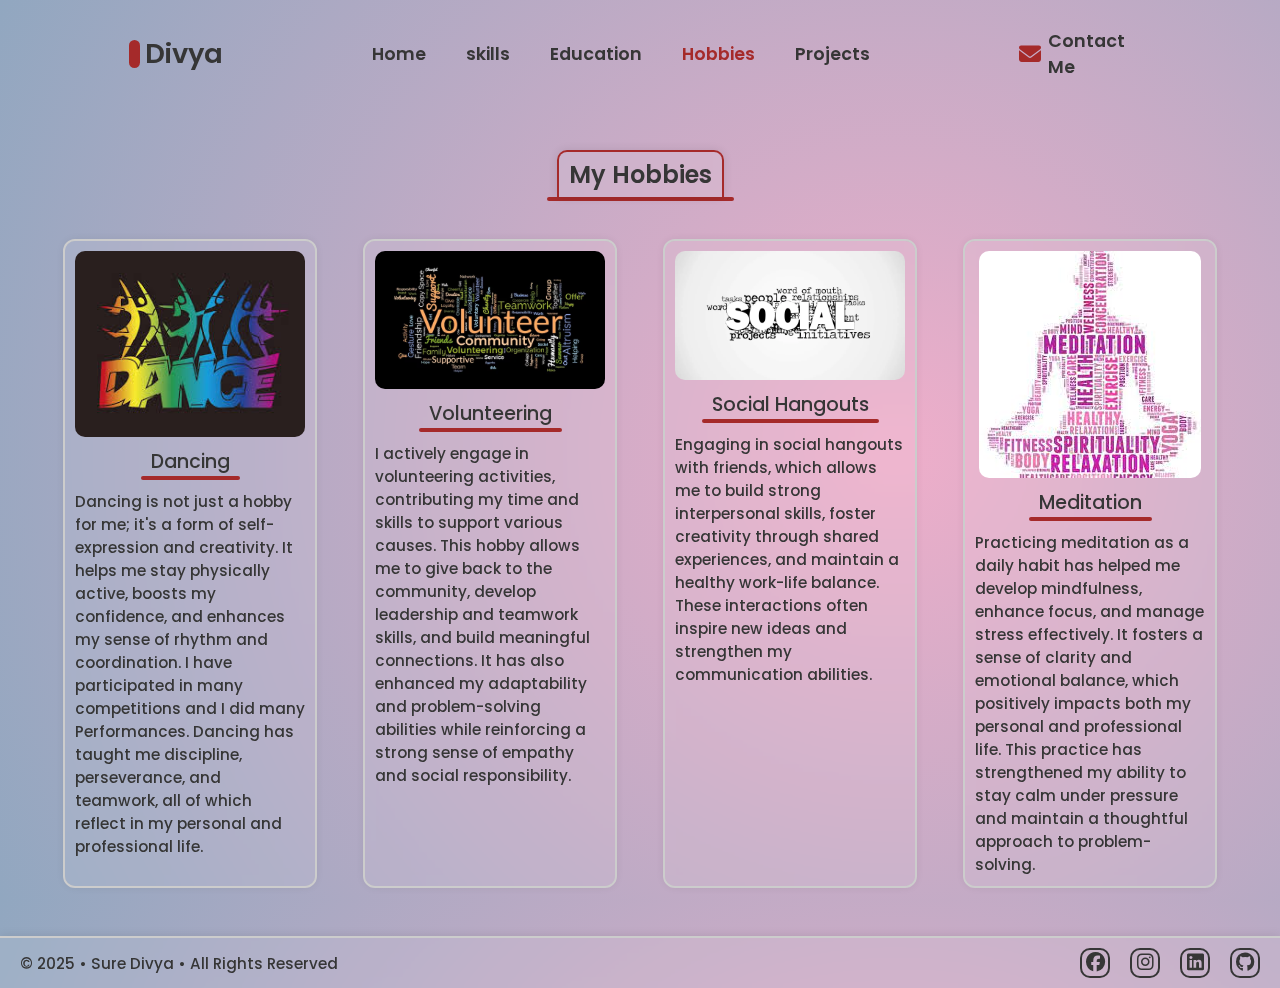
<file: hobbies.html>
<!DOCTYPE html>
<html>

<head>
    <meta charset="utf-8">
    <meta name="viewport" content="width=device-width, initial-scale=1">
    <title>Hobbies</title>
    <link rel="stylesheet" type="text/css" href="sample.css">
    <link rel="icon" href="/Assets/favicons/favicon.png" type="image/png" sizes="32x32">

    <link rel="stylesheet" href="https://cdnjs.cloudflare.com/ajax/libs/font-awesome/6.2.0/css/all.min.css">
    <link rel="stylesheet" href="https://unpkg.com/boxicons@latest/css/boxicons.min.css">
</head>

<body>


    <header class="header" id="header">
        <a href="./index.html" class="logo"><span class="main-icon"></span><span>Divya</span></a>

        <div class="navbar">
            <a href="./index.html">Home</a>
            <a href="./skills.html">skills</a>
            <a href="./education.html">Education</a>
            <a href="./hobbies.html" class="active">Hobbies</a>
            <a href="./projects.html">Projects</a>
        </div>

        <div class="main">
            <a href="contact.html" class="user main-items"><i class="fas fa-envelope cm-icon"></i>Contact Me</a>
            <div class="main-items menu-icon-container" id="menu-icon-js">
                <div class="bx bx-menu" id="menu-icon"></div>
            </div>
        </div>
    </header>

    <div class="page">
    <main class="hobbies-main">
        <div class="hobbies-section">
            <div class="hobbies-header">
                <div class="header-text">My Hobbies</div>
                <div class="header-line"></div>
            </div>
            <div class="section">
                <div class="row first">
                    <div class="hobbies 1">
                        <div class="image">
                            <img src="./Assets/dance.png" alt="">
                        </div>
                        <div class="header">
                            <div class="header-text">Dancing</div>
                            <div class="header-line"></div>
                        </div>
                        <div class="text">
                            Dancing is not just a hobby for me; it's a form of self-expression and creativity. It helps me stay physically active, boosts my confidence, and enhances my sense of rhythm and coordination. I have participated in many competitions and I did many Performances. Dancing has taught me discipline, perseverance, and teamwork, all of which reflect in my personal and professional life.
                        </div>
                    </div>
                    <div class="hobbies 2">
                        <div class="image">
                            <img src="./Assets/volunteer.png" alt="">
                        </div>
                        <div class="header">
                            <div class="header-text">Volunteering</div>
                            <div class="header-line"></div>
                        </div>
                        <div class="text">
                            I actively engage in volunteering activities, contributing my time and skills to support various causes. This hobby allows me to give back to the community, develop leadership and teamwork skills, and build meaningful connections. It has also enhanced my adaptability and problem-solving abilities while reinforcing a strong sense of empathy and social responsibility.
                        </div>
                    </div>
                </div>
                <div class="row second">
                    <div class="hobbies 3">
                        <div class="image">
                            <img src="./Assets/social.png" alt="">
                        </div>
                        <div class="header">
                            <div class="header-text">Social Hangouts</div>
                            <div class="header-line"></div>
                        </div>
                        <div class="text">
                            Engaging in social hangouts with friends, which allows me to build strong interpersonal skills, foster creativity through shared experiences, and maintain a healthy work-life balance. These interactions often inspire new ideas and strengthen my communication abilities.
                        </div>
                    </div>
                    <div class="hobbies 4">
                        <div class="image">
                            <img src="./Assets/meditate.png" alt="">
                        </div>
                        <div class="header">
                            <div class="header-text">Meditation</div>
                            <div class="header-line"></div>
                        </div>
                        <div class="text">
                            Practicing meditation as a daily habit has helped me develop mindfulness, enhance focus, and manage stress effectively. It fosters a sense of clarity and emotional balance, which positively impacts both my personal and professional life. This practice has strengthened my ability to stay calm under pressure and maintain a thoughtful approach to problem-solving.
                        </div>
                    </div>
                </div>
            </div>
        </div>
    </main>
    <footer class="footer">
        <div class="left">
            &copy; 2025 • Sure Divya • All Rights Reserved
        </div>
        <div class="right">
            <div class="social"><a href="https://www.facebook.com" target="_blank"><i
                class="fa-brands fa-facebook"></i></a></div>
    <div class="social"><a href="https://www.instagram.com/itsdivs_524/" target="_blank"><i class="fa-brands fa-instagram"></i></a></div>
    <div class="social"><a href="https://www.linkedin.com/in/sure-venkata-naga-divya-b9109b244/" target="_blank"><i class="fa-brands fa-linkedin"></i></a></div>
    <div class="social"><a href="https://github.com/divya-sure" target="_blank"><i class="fa-brands fa-github"></i></a></div>
        </div>
    </footer>
</div>





    <div class="nav-touch-close" id="nav-tc-js"></div>

    <script type="text/javascript" src="./script.js"></script>

</body>

</html>
</file>
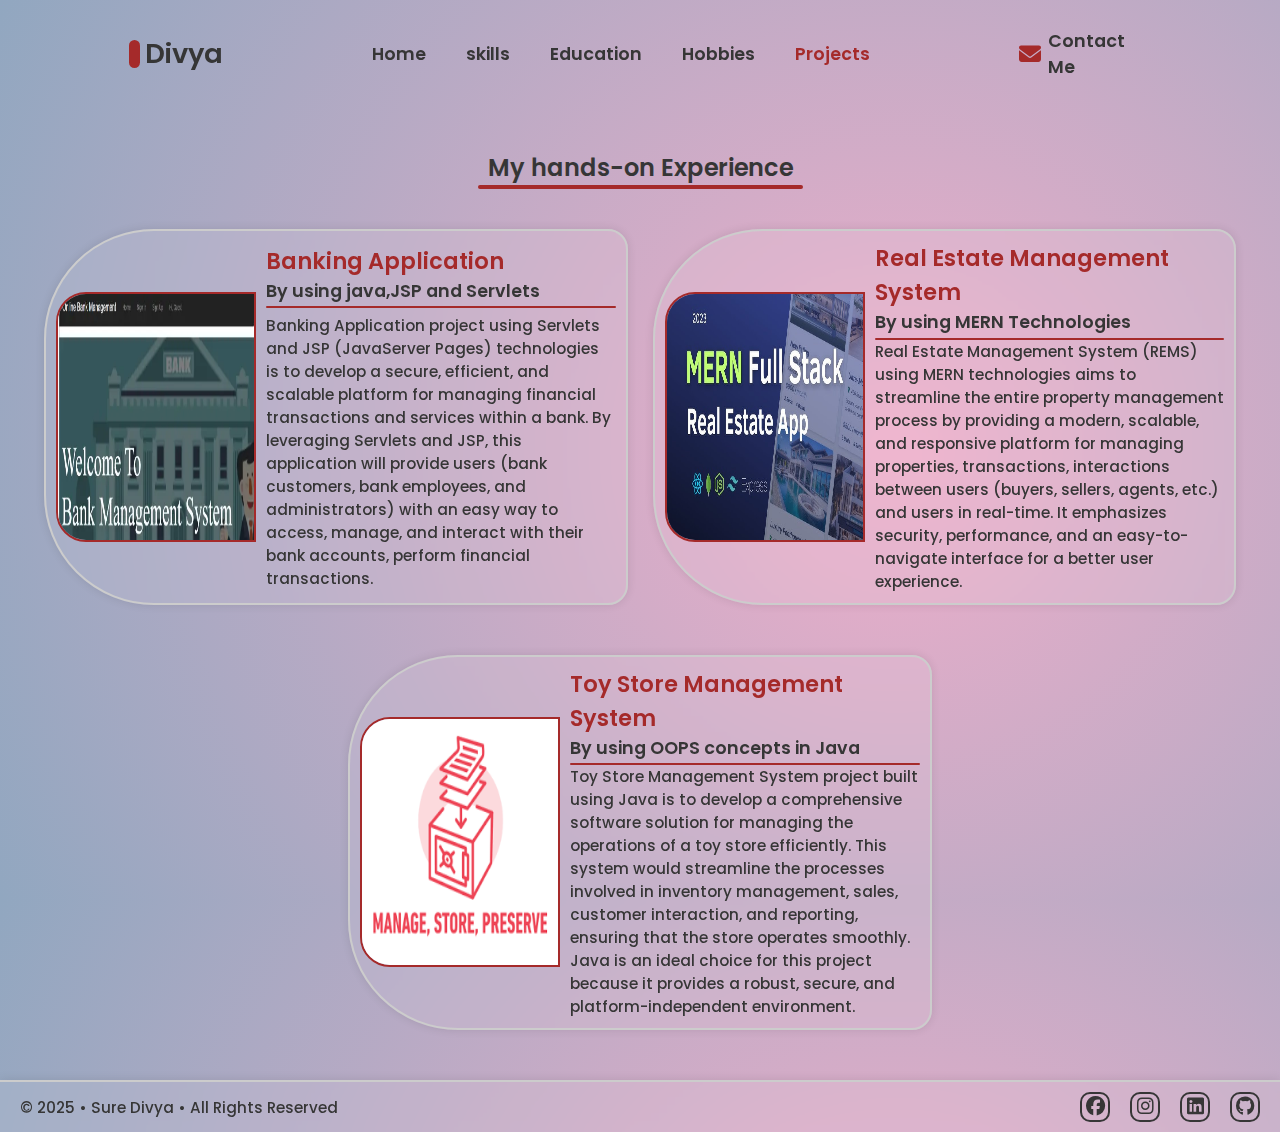
<file: projects.html>
<!DOCTYPE html>
<html>

<head>
    <meta charset="utf-8">
    <meta name="viewport" content="width=device-width, initial-scale=1">
    <title>Projects</title>
    <link rel="stylesheet" type="text/css" href="sample.css">
    <link rel="icon" href="/Assets/favicons/favicon.png" type="image/png" sizes="32x32">

    <link rel="stylesheet" href="https://cdnjs.cloudflare.com/ajax/libs/font-awesome/6.2.0/css/all.min.css">
    <link rel="stylesheet" href="https://unpkg.com/boxicons@latest/css/boxicons.min.css">
</head>

<body>


    <header class="header" id="header">
        <a href="./index.html" class="logo"><span class="main-icon"></span><span>Divya</span></a>

        <div class="navbar">
            <a href="./index.html">Home</a>
            <a href="./skills.html">skills</a>
            <a href="./education.html">Education</a>
            <a href="./hobbies.html">Hobbies</a>
            <a href="./projects.html" class="active">Projects</a>
        </div>

        <div class="main">
            <a href="contact.html" class="user main-items"><i class="fas fa-envelope cm-icon"></i>Contact Me</a>
            <div class="main-items menu-icon-container" id="menu-icon-js">
                <div class="bx bx-menu" id="menu-icon"></div>
            </div>
        </div>
    </header>


    <div class="page">
    <main class="testimonials-main">
        <div class="testimonials-section">
            <div class="testimonials-header">
                <div class="header-text">My hands-on Experience</div>
                <div class="header-line"></div>
            </div>
            <div class="section">
                <div class="row">
                    <!-- <div class="test1"> -->
                    <div class="block maddat">
                        <div class="image">
                            <img src="./Assets/bank.png" alt="" height="250px" style="border-radius: 0%; border-radius: 30px 0px 0px 30px;">
                        </div>
                        <div class="content">
                            <div class="content-row">
                                <div class="name">Banking Application</div>
                                <div class="description">By using java,JSP and Servlets</div>
                                <div class="line"></div>
                            </div>
                            <div class="text">
                                Banking Application project using Servlets and JSP (JavaServer Pages) technologies is to develop a secure, efficient, and scalable platform for managing financial transactions and services within a bank. By leveraging Servlets and JSP, this application will provide users (bank customers, bank employees, and administrators) with an easy way to access, manage, and interact with their bank accounts, perform financial transactions.
                            </div>
                        </div>
                    </div>
                    <div class="block oasis">
                        <div class="image">
                            <img src="./Assets/mern.png" alt="" height="250px" style="border-radius: 0%; border-radius: 30px 0px 0px 30px;">
                        </div>
                        <div class="content">
                            <div class="content-row">
                                <div class="name">Real Estate Management System</div>
                                <div class="description">By using MERN Technologies</div>
                                <div class="line"></div>
                            </div>
                            <div class="text">
                                Real Estate Management System (REMS) using MERN technologies aims to streamline the entire property management process by providing a modern, scalable, and responsive platform for managing properties, transactions, interactions between users (buyers, sellers, agents, etc.) and users in real-time. It emphasizes security, performance, and an easy-to-navigate interface for a better user experience.
                            </div>
                        </div>
                    </div>
                    <!-- </div> -->
                </div>
                <div class="row">
                    <!-- <div class="test1"> -->
                    <div class="block sudip">
                        <div class="image">
                            <img src="./Assets/toy.png" alt="" height="250px" style="border-radius: 0%; border-radius: 30px 0px 0px 30px;">
                        </div>
                        <div class="content">
                            <div class="content-row">
                                <div class="name">Toy Store Management System</div>
                                <div class="description">By using OOPS concepts in Java</div>
                                <div class="line"></div>
                            </div>
                            <div class="text">
                                Toy Store Management System project built using Java is to develop a comprehensive software solution for managing the operations of a toy store efficiently. This system would streamline the processes involved in inventory management, sales, customer interaction, and reporting, ensuring that the store operates smoothly. Java is an ideal choice for this project because it provides a robust, secure, and platform-independent environment. 
                            </div>
                        </div>
                    </div>
                </div>
            </div>
        </div>
    </main>
    <footer class="footer">
        <div class="left">
            &copy; 2025 • Sure Divya • All Rights Reserved
        </div>
        <div class="right">
            <div class="social"><a href="https://www.facebook.com" target="_blank"><i
                class="fa-brands fa-facebook"></i></a></div>
    <div class="social"><a href="https://www.instagram.com/itsdivs_524/" target="_blank"><i class="fa-brands fa-instagram"></i></a></div>
    <div class="social"><a href="https://www.linkedin.com/in/sure-venkata-naga-divya-b9109b244/" target="_blank"><i class="fa-brands fa-linkedin"></i></a></div>
    <div class="social"><a href="https://github.com/divya-sure" target="_blank"><i class="fa-brands fa-github"></i></a></div>
        </div>
    </footer>
</div>




    
    <div class="nav-touch-close" id="nav-tc-js"></div>

    <script type="text/javascript" src="./script.js"></script>

</body>

</html>
</file>
<file: sample.css>
@import url('https://fonts.googleapis.com/css2?family=Poppins:wght@300;400;500;600;700&display=swap');

* {
	padding: 0;
	margin: 0;
	box-sizing: border-box;
	font-family: 'Poppins', sans-serif;
	text-decoration: none;
	list-style: none;
}



:root {
	/* --bg-color: radial-gradient(circle at 60% 50%, rgba(238,174,202,1) 0%, rgb(127, 172, 224) 100%); */
	--bg-color: radial-gradient(circle at 70% 50%, rgba(238, 174, 202, 1) 0%, rgb(145, 167, 192) 100%);
	--text-color: #363636;
	--main-color: brown;
	/* --main-color: hsl(250, 52%, 36%); */
}

body {
	min-height: 100vh;
	/* position: relative;
	top: 150px; */
	background: var(--bg-color);
	color: var(--text-color);
}

header {
	position: fixed;
	/* position: relative; */
	width: 100%;
	top: 0;
	right: 0;
	z-index: 117;
	display: flex;
	align-items: center;
	/* justify-content: space-between; */
	justify-content: space-evenly;
	background: transparent;
	/* padding: 28px 12%; */
	padding: 28px 0px;
	transition: all .50s ease;
	/* backdrop-filter: blur(4px); */
}
header.scrolled {
	backdrop-filter: blur(4px);
}
.logo {
	display: flex;
	align-items: center;
	/* margin-right: 25px; */
}

.logo .main-icon {
	width: 0.7rem;
	height: 1.7rem;
	margin-right: 5px;
	background-color: var(--main-color);
	border-radius: 50px;
}

.logo span {
	color: var(--text-color);
	font-size: 1.7rem;
	font-weight: 600;
}

.navbar {
	display: flex;
}

.navbar a {
	position: relative;
	color: var(--text-color);
	font-size: 1.1rem;
	font-weight: 600;
	padding: 5px 0;
	margin: 0px 20px;
	transition: all .50s ease;
	display: flex;
	justify-content: center;
}

.navbar a::before {
	content: "";
	position: absolute;
	top: 0;
	width: 0px;
	height: 2px;
	border-radius: 10px;
	background-color: var(--text-color);
	transition: all 0.3s ease;
	opacity: 0;
}

.navbar a:hover::before {
	width: 100%;
	opacity: 1;
}

.navbar a:hover {
	color: var(--main-color);
	transform: scale(1.1);
}

.header .navbar a.active,
.header .main a.active {
	color: var(--main-color);
}


.header .main {
	display: flex;
	align-items: center;
	/* border: 2px solid; */
	/* margin-left: 25px; */
}

.header .main a {
	width: 132.4417px;
	/* width: fit-content; */
	justify-content: right;
	color: var(--text-color);
	font-size: 1.1rem;
	font-weight: 600;
	transition: all .50s ease;
}

.header .main .user .cm-icon {
	font-size: 22px;
}

.user {
	display: flex;
	align-items: center;
}

.user i {
	color: var(--main-color);
	font-size: 28px;
	margin-right: 7px;
}

.main a:hover {
	color: var(--main-color);
}

#menu-icon {
	font-size: 35px;
	color: var(--text-color);
	cursor: pointer;
	z-index: 114;
	display: none;
}

.about {
	/* position: relative;
	top: 150px; */
	width: 100%;
	padding-top: 150px;
	/* margin-top: 150px; */
	/* height: 100vh; */
	min-width: 250px;
	display: flex;
	justify-content: center;
	align-items: center;
}

.about-content {
	max-width: 1000px;
	padding: 0px 20px;
	display: flex;
	justify-content: center;
	align-items: center;
	flex-direction: row;
}

.column.left {
	text-align: left;
	/* padding-left: 20px; */
	max-width: 70%;
}

.column.right {
	order: 1;
	width: fit-content;
	display: flex;
	align-items: center;
	justify-content: left;
}


.column.right img {
	max-width: 300px;
	margin-left: 50px;
	border-radius: 20px 100px 20px 20px;
	box-shadow: 0 0 10px rgba(0, 0, 0, 0.2);

}

.about .text {
	font-size: 2rem;
	font-weight: bold;
	color: var(--text-color);
}

.about .iAm {
	color: #4e54c8;
}

.about p {
	font-size: 1.2rem;
	font-weight: 500;
	margin-top: 20px;
	color: var(--text-color);
}

.about .buttons {
	margin-top: 20px;
	display: flex;
	column-gap: 20px;
}

.about a {
	display: inline-block;
	/* margin-top: 20px; */
	padding: 10px 20px;
	background-color: var(--main-color);
	color: #fff;
	text-decoration: none;
	border-radius: 5px;
	font-size: 1rem;
	font-weight: 500;
	transition: 0.3s;
}

.about a:hover {
	background-color: #4e54c8;
}

.about .cm-button {
	color: var(--text-color);
	/* font-weight: 600; */
	background-color: transparent;
	outline: 2px solid var(--main-color);
}

.about .cm-button:hover {
	/* font-weight: 500; */
	color: white;
	outline: none;
}

.nav-touch-close {
	position: fixed;
	display: none;
	top: 0;
	width: 100%;
	height: 100%;
	background: rgba(255, 255, 255, 0.1);
	backdrop-filter: blur(4px);
	cursor: pointer;
	z-index: 100;
}

.nav-touch-close-open {
	display: block;
}

.nav-LR-TC {
	background: transparent;
	backdrop-filter: none;
}

@media (max-width: 1200px) {
	header {
		padding: 14px 2%;
		transition: .2s;
		justify-content: space-between;
	}

	.navbar a {
		padding: 5px 0;
		margin: 0px 20px;
	}
}

@media (max-width: 850px) {
	/* .about {
		display: inline;
	} */

	.about-content {
		/* position: relative; */
		display: block;
		padding: 0px;
		/* top: 100px; */
		max-width: 100%;
		height: 100%;
	}

	.about-content .column.left {
		max-width: 100%;
		margin-left: 20px;
		margin-right: 20px;
		padding: 0px;
		text-align: center;
	}


	.about-content .column.left .text {
		margin-top: 20px;
		font-size: 1.8rem;
	}

	.about-content .column.left p {
		margin: 0px;
		font-size: 1.1rem;
		margin-top: 10px;
	}

	.about .about-content .buttons {
		display: block;
		margin: 0px;
	}

	.about-content .column.left a {
		margin: 0px;
		margin-top: 20px;
		margin-right: 10px;
		margin-left: 10px;

	}

	.about-content .column.right {
		width: 100%;
		display: flex;
		justify-content: center;
		align-items: center;
	}

	.about-content .column.right img {
		margin: 0px;
	}
}

@media (max-width: 1100px) {
	.main .main-items {
		margin-right: 12px;
	}

	.main .menu-icon-container {
		position: relative;
		margin-right: 5px;
		width: 30px;
		height: 30px;
		border-radius: 5px;
		/* background: grey; */
		border: 2px solid #ccc;
		box-shadow: 0 0 10px rgba(0, 0, 0, 0.1);
		background: rgba(255, 255, 255, 0.1);
		backdrop-filter: blur(4px);
		cursor: pointer;
		display: flex;
		justify-content: center;
		align-items: center;
		z-index: 113;
	}

	.header .main a {
		width: 132.6px;
	}

	#menu-icon {
		display: block;
	}

	.navbar {
		position: absolute;
		top: 100%;
		right: -100%;
		width: auto;
		height: auto;
		/* background: grey; */
		border: 2px solid #ccc;
		box-shadow: 0 0 10px rgba(0, 0, 0, 0.1);
		background: rgba(255, 255, 255, 0.1);
		backdrop-filter: blur(4px);
		display: flex;
		flex-direction: column;
		justify-content: flex-start;
		align-items: center;
		border-radius: 10px;
		transition: all .50s ease;
	}

	.navbar a {
		display: block;
		margin: 12px 0;
		padding: 0px 25px;
		transition: all .50s ease;
	}

	.navbar a:before,
	.navbar a:after {
		display: none;
	}

	.navbar a:hover {
		color: var(--text-color);
		transform: translateY(5px);
	}

	/* .navbar a.active {
		color: var(--text-color);
	} */

	.navbar.open {
		right: 2%;
	}

}


.contact-main {
	width: 100%;
	/* height: 100vh; */
	padding-top: 150px;
	display: flex;
	align-items: center;
	justify-content: center;
}

.contact-main .contact-full {
	min-width: 570px;
	padding: 20px;
	padding-top: 0px;
	display: flex;
	align-items: center;
	justify-content: center;
}

.contact-main .mobile-show {
	position: absolute;
	visibility: hidden;
}

.contact-main .contact-section {
	width: 400px;
	min-width: 320px;
	color: var(--text-color);
	height: 400px;
	padding: 20px;
	position: relative;
	display: flex;
	flex-direction: column;
	justify-content: space-around;
	/* top: 40px; */
	border-top: 2px solid #ccc;
	border-bottom: 2px solid #ccc;
	border-left: 2px solid #ccc;
	border-radius: 10px 0px 0px 10px;
	box-shadow: 0 0 10px rgba(0, 0, 0, 0.1);
	background: rgba(255, 255, 255, 0.1);
	backdrop-filter: blur(4px);
}

.contact-main .contact-section .cs-item {
	display: flex;
	align-items: center;
}

.contact-main .contact-section .text {
	width: 200px;
	display: flex;
	flex-direction: column;
}

.contact-main .contact-section .icon {
	width: 70px;
	/* min-width: 70px; */
	height: 70px;
	border: 2.5px solid var(--main-color);
	border-radius: 100px;
	color: var(--main-color);
	font-size: 35px;
	display: flex;
	align-items: center;
	justify-content: center;
}

.contact-main .contact-section .placeHolder {
	width: fit-content;
	height: fit-content;
	display: flex;
	align-items: center;
	padding-left: 10px;
	font-size: 1.1rem;
	font-weight: 600;
	color: var(--main-color);
	/* background: lightcoral; */
}

.contact-main .contact-section .info {
	width: fit-content;
	height: fit-content;
	padding-left: 10px;
	/* font-size: large; */
	font-weight: 500;
	/* background: lightgoldenrodyellow; */
}


.contact-main .contact-form {
	width: 400px;
	min-width: 250px;
	position: relative;
	/* top: 40px; */
	text-align: center;
	padding: 20px;
	border: 2px solid #ccc;
	border-radius: 10px;
	color: var(--main-color);
	box-shadow: 0 0 10px rgba(0, 0, 0, 0.1);
	background: rgba(255, 255, 255, 0.1);
	backdrop-filter: blur(4px);
}

.contact-main .contact-section.csa-cs {
	border-right: 2px solid #ccc;
	border-radius: 10px;
}

.contact-main .contact-form.csa-cf {
	border-left: none;
	border-radius: 0px 10px 10px 0px;

}

.contact-main .contact-section .cs-top {
	width: 100%;
	padding-right: 15px;
	display: flex;
	flex-direction: column;
	/* justify-content: center; */
	align-items: center;
}

.contact-main .contact-section h1,
.contact-main .contact-form h1 {
	font-size: 1.5em;
	color: var(--text-color);
}

.contact-main .contact-section .border-line,
.contact-main .contact-form .border-line {
	width: 100%;
	height: 2px;
	background-color: var(--main-color);
}

.contact-main .contact-section .border-line {
	margin-bottom: 25px;
}

.contact-main .contact-form .contact-submit-after {
	/* height: 350px; */
	/* margin-top: 10px; */
	padding: 30px 0px 10px 0px;
	/* display: flex; */
	display: none;
	justify-content: center;
	align-items: center;
}

.contact-main .contact-form .form-section.hide {
	display: none;
}

.contact-main .contact-form .contact-submit-after.show {
	display: flex;
}

.contact-main .contact-form .contact-submit-after .box {
	/* background-color:cornsilk; */
	width: 335px;
	padding: 20px;
	border-radius: 10px;
	display: flex;
	flex-direction: column;
	justify-content: center;
	align-items: center;
	border: 2px solid #ccc;
	box-shadow: 0 0 10px rgba(0, 0, 0, 0.1);
	background: rgba(255, 255, 255, 0.1);
	backdrop-filter: blur(4px);

}

.contact-main .contact-form .contact-submit-after .csa-icon {
	font-size: 5rem;
	color: lightseagreen;
	margin-bottom: 20px;
}

.contact-main .contact-form .contact-submit-after .csa-text {
	font-size: 1.2rem;
	color: var(--text-color);
	font-weight: 500;
	margin-bottom: 10px;
}

.contact-main .contact-form .contact-submit-after .csa-ok {
	width: fit-content;
	color: white;
	font-size: 1.1rem;
	font-weight: 500;
	padding: 2px 8px;
	border-radius: 5px;
	cursor: pointer;
	background-color: var(--main-color);
	transition: 0.3s;
}

.contact-main .contact-form .contact-submit-after .csa-ok:hover {
	background-color: #4e54c8;
}

.contact-main .contact-form .name-section {
	margin-top: 25px;
}

.contact-main label {
	display: block;
	margin-bottom: 10px;
	color: var(--text-color);
	font-weight: 600;
}

.contact-main input[type="text"],
.contact-main input[type="email"],
.contact-main textarea {
	width: 100%;
	padding: 10px;
	margin-bottom: 20px;
	border: 1px solid #ccc;
	border-radius: 5px;
	font-size: 16px;
	outline: none;
}


.contact-main textarea {
	resize: none;
	margin-bottom: 0px;
}

.contact-main .contact-form .email-error,
.contact-main .contact-form .error {
	/* background-color: gray; */
	width: fit-content;
	display: none;
	justify-content: center;
	align-items: center;
	font-size: 1.1rem;
	border: 2px solid var(--main-color);
	border-radius: 5px;
	padding: 5px;
	margin: 10px auto 0px auto;
}

.contact-main .contact-form .error-show {
	display: flex;
}

.contact-main .contact-form .error-icon {
	font-size: 1.4rem;
	margin-right: 5px;
}


.contact-main button[type="submit"] {
	background-color: var(--main-color);
	color: white;
	padding: 10px 20px;
	border: none;
	border-radius: 5px;
	margin-top: 20px;
	font-size: 1rem;
	font-weight: 500;
	cursor: pointer;
	transition: 0.3s;
}

.contact-main button[type="submit"]:hover {
	background-color: #4e54c8;
}

.contact-main .contact-form .contact-button .line {
	display: inline-block;
	width: 15px;
	height: 15px;
	border-radius: 15px;
	background-color: var(--main-color);
}

.contact-main .contact-form .contact-button.loading {
	height: 55px;
	width: 97.7px;
	background-color: gray;
}

.contact-main .contact-form .contact-load {
	display: none;
}

.contact-main .contact-form .contact-load.show {
	display: block;
}

.contact-main .contact-form .contact-button .submit-text.hide {
	display: none;
}

.contact-main .contact-form .contact-load .line:nth-last-child(1) {
	animation: loadingA 1.5s 1s infinite;
}

.contact-main .contact-form .contact-load .line:nth-last-child(2) {
	animation: loadingA 1.5s 0.5s infinite;
}

.contact-main .contact-form .contact-load .line:nth-last-child(3) {
	animation: loadingA 1.5s 0s infinite;
}

@keyframes loadingA {
	0% {
		height: 15px;
	}

	50% {
		height: 35px;
	}

	100% {
		height: 15px;
	}
}

@media (max-width: 610px) {

	.contact-main {
		display: block;
	}

	.contact-main .contact-full {
		min-width: fit-content;
		display: block;
		padding: 0px;
		/* margin-left: auto;
		margin-right: auto; */
		/* position: relative;
		top: 100px; */
	}

	.contact-main .mobile-show {
		position: relative;
		visibility: visible;
	}

	.contact-main .contact-full .contact-section {
		width: 85%;
		min-width: 300px;
		height: fit-content;
		padding: 20px 0px 25px 15px;
		margin-right: auto;
		margin-left: auto;
		border-right: 2px solid #ccc;
		border-radius: 10px;
	}

	.contact-main .contact-section .cs-item {
		margin-bottom: 35px;
	}

	.contact-main .contact-section .cs-item.address {
		margin-bottom: 0px;
	}

	.contact-main .contact-section .icon {
		width: 50px;
		height: 50px;
		font-size: 25px;
	}

	.contact-main .contact-full .contact-form {
		margin-top: 25px;
		width: 85%;
		min-width: 300px;
		border-left: 2px solid #ccc;
		margin-right: auto;
		margin-left: auto;
		border-radius: 10px;
	}

	.contact-main .contact-form .contact-submit-after .box {
		width: auto;
	}


	.contact-main .contact-form .border-line {
		height: 2px;
	}

}

.skills-main {
	width: 100%;
	/* height: fit-content; */
	padding-top: 95px;
	display: flex;
	justify-content: center;
	align-items: center;
}

.skills-main .skills-section {
	width: 1000px;
	/* margin-bottom: -40px; */
}

.skills-main .skills-section .header {
	display: flex;
	flex-direction: column;
	justify-content: center;
	align-items: center;
	margin-bottom: 40px;
}

.skills-main .skills-section .header .text {
	font-size: 1.5rem;
	font-weight: 600;
}

.skills-main .skills-section .header .border-line {
	width: 140px;
	height: 4px;
	border-radius: 100px;
	background-color: var(--main-color);
}

.skills-main .skills-section .skills {
	display: flex;
	flex-direction: row;
	justify-content: space-around;
	flex-wrap: wrap;
	row-gap: 50px;
}

.skills-main .skills-section .skills .skills-group-row {
	/* width: 40%; */
	width: 400px;
	/* min-width: 300px; */
	border: 2px solid #ccc;
	border-radius: 10px;
	margin-left: 20px;
	margin-right: 20px;
	padding: 20px 10px 10px 10px;
	box-shadow: 0 0 10px rgba(0, 0, 0, 0.1);
	background: rgba(255, 255, 255, 0.1);
	backdrop-filter: blur(4px);
}

@media (max-width: 700px) {
	.skills-main .skills-section .skills .skills-group-row {
		width: 85%;
		min-width: 250px;
	}
}

.skills-main .skills-section .skills .skills-group-row .skills-group-header {
	width: fit-content;
	font-size: 1.35rem;
	font-weight: 600;
	color: var(--text-color);
	/* margin-top: 20px; */
	margin-left: auto;
	margin-right: auto;
}

.skills-main .skills-section .skills-group-row .border-line {
	width: 100%;
	height: 4px;
	border-radius: 100px;
	background-color: var(--main-color);
	margin-top: 5px;
	margin-bottom: 25px;
}

.skills-main .skills-section .skills-group-row .skill {
	/* width: 100%; */
	/* height: 100px; */
	margin-bottom: 25px;
	display: flex;
	flex-direction: row;
}

.skills-main .skills-section .skills-group-row .skill-block {
	width: 100%;
	padding-left: 10px;
}

.skills-main .skills-section .skills-group-row .icon {
	display: flex;
	justify-content: center;
	align-items: center;
}

.skills-main .skills-section .skills-group-row .icon-img {
	width: 55px;
	aspect-ratio: 1;
	display: flex;
	justify-content: center;
	align-items: center;
	font-size: 30px;
	color: var(--text-color);
	border: 3px solid var(--main-color);
	border-radius: 25%;
}

.skills-main .skills-section .skills-group-row .progress-block {
	width: fit-content;
	height: fit-content;
	padding: 0px 5px;
	border-radius: 50px;
	margin-top: 5px;
	margin-left: 50%;
	transform: translate(-20px, 0px);
	background-color: var(--main-color);
	color: white;
	font-size: 0.8em;
}

.skills-main .skills-section .skills-group-row .progress-bar {
	width: 100%;
	height: 7px;
	margin-top: 5px;
	background: gray;
	border-radius: 20px;
}

.skills-main .skills-section .skills-group-row .progress-per {
	width: 50%;
	height: 7px;
	border-radius: 20px;
	background-color: var(--main-color);
}

.skills-main .skills-section .skills-group-row .block-header {
	color: var(--text-color);
	/* font-size: 1.05rem; */
	font-weight: 600;
}

.skills-main .skills-section .skills-group-row .block-section {
	font-size: 0.85rem;
	font-weight: 600;
}

.skills-main .skills-section .skills-group-row .html .progress-block {
	margin-left: 70%;
}

.skills-main .skills-section .skills-group-row .html .progress-per {
	width: 70%;
}

.skills-main .skills-section .skills-group-row .css .progress-block {
	margin-left: 60%;
}

.skills-main .skills-section .skills-group-row .css .progress-per {
	width: 60%;
}

.skills-main .skills-section .skills-group-row .js .progress-block {
	margin-left: 50%;
}

.skills-main .skills-section .skills-group-row .js .progress-per {
	width: 50%;
}

.skills-main .skills-section .skills-group-row .python .progress-block {
	margin-left: 55%;
}

.skills-main .skills-section .skills-group-row .python .progress-per {
	width: 55%;
}

.skills-main .skills-section .skills-group-row .communication .progress-block {
	margin-left: 85%;
}

.skills-main .skills-section .skills-group-row .communication .progress-per {
	width: 85%;
}

.skills-main .skills-section .skills-group-row .team-work .progress-block {
	margin-left: 70%;
}

.skills-main .skills-section .skills-group-row .team-work .progress-per {
	width: 70%;
}

.skills-main .skills-section .skills-group-row .management .progress-block {
	margin-left: 65%;
}

.skills-main .skills-section .skills-group-row .management .progress-per {
	width: 65%;
}

.skills-main .skills-section .skills-group-row .creativity .progress-block {
	margin-left: 80%;
}

.skills-main .skills-section .skills-group-row .creativity .progress-per {
	width: 80%;
}

.education-main {
	padding-top: 150px;
	width: 100%;
	display: flex;
	justify-content: center;
	flex-direction: row;
	/* align-items: center; */
}

.education-main .education-section {
	/* position: relative; */
	/* top: 150px; */
	width: fit-content;
	min-width: 770px;
	max-width: 800px;
	display: flex;
	flex-direction: column;
	align-items: center;
	row-gap: 50px;
	/* margin-left: auto;
	margin-right: auto; */
	box-sizing: content-box;
	padding-left: 20px;
	padding-right: 20px;
}

.education-main .education-section .study {
	/* height: 190px; */
	display: flex;
	flex-direction: row;
	/* margin-bottom: 50px; */
	/* justify-content: space-between; */
}

.education-main .education-section .study .image {
	display: flex;
	justify-content: center;
}

.education-main .education-section .study .image img {
	width: 300px;
	/* height: 180px; */
	aspect-ratio: 300/180;
	/* min-width: 200px; */
	border-radius: 10px;
	border: 2px solid var(--main-color);
}

.education-main .education-section .study .line {
	min-width: 2.5px;
	height: 180px;
	margin-top: auto;
	margin-bottom: auto;
	border-radius: 10px;
	margin-left: 20px;
	margin-right: 20px;
	background-color: var(--main-color);
}

.education-main .education-section .study.second .image {
	order: 2;
}

.education-main .education-section .study.second .line {
	order: 1;
}

.education-main .education-section .study.second .texts {
	order: 0;
}

@media (max-width: 850px) {
	.education-main .education-section .study {
		flex-direction: column;
		border: 2px solid #ccc;
		border-radius: 20px;
		padding: 10px;
		box-shadow: 0 0 10px rgba(0, 0, 0, 0.1);
		background: rgba(255, 255, 255, 0.1);
		backdrop-filter: blur(4px);
	}

	.education-main .education-section {
		min-width: 250px;
		width: 85%;
	}

	.education-main .education-section .study .image img {
		width: 85%;
		min-width: 250px;
	}

	.education-main .education-section .study .line {
		width: 100%;
		height: 4px;
		margin: 0px;
		margin-top: 20px;
		margin-bottom: 5px;
	}

	.education-main .education-section .study .texts {
		display: flex;
		flex-direction: column;
		justify-content: center;
		align-items: center;
	}

	.education-main .education-section .study.second .image {
		order: 2;
	}

	.education-main .education-section .study.second .line {
		order: 3;
	}

	.education-main .education-section .study.second .texts {
		order: 4;
	}

	.education-main .education-section .study .texts .header {
		text-align: center;
	}

	.education-main .education-section .study .texts .name {
		text-align: center;
	}

	.education-main .education-section .study .texts .year {
		text-align: center;
	}

	.education-main .education-section .study .texts .text {
		text-align: center;
	}
}

.education-main .education-section .study .texts .header {
	font-size: 1.4rem;
	font-weight: 600;
	color: var(--main-color);
}

.education-main .education-section .study .texts .name {
	font-size: 1.2rem;
	font-weight: 500;
	color: var(--text-color);
	margin-top: 5px;
}

.education-main .education-section .study .texts .year {
	font-weight: 600;
	color: var(--text-color);
}

.education-main .education-section .study .texts .text {
	font-weight: 500;
	color: var(--text-color);
	/* text-align: justify; */
	margin-top: 10px;
}

/* .gallery-main {
	margin-top: 150px;
	display: flex;
	justify-content: center;
}

.gallery-main .gallery-section .column {
	display: flex;
	flex-direction: column;
	padding: 0px 20px;
}

.gallery-main .gallery-section .column .header {
	width: 100%;
	font-size: 1.5rem;
	font-weight: 500;
	display: flex;
	flex-direction: row;
	align-items: center;
	justify-content: center;
	margin-bottom: 40px;
}

.gallery-main .gallery-section .column .header .text {
	min-width: 151px;
	color: var(--main-color);
	border: 2px solid var(--main-color);
	border-radius: 10px;
	padding: 0px 10px;
	box-shadow: 0 0 10px rgba(0, 0, 0, 0.1);
	background: rgba(255, 255, 255, 0.1);
	backdrop-filter: blur(4px);
}

.gallery-main .gallery-section .column.australia .header .text {
	min-width: 162.3px;
}

.gallery-main .gallery-section .column .header .header-line {
	
	width: 100%;
	height: 2px;
	border-radius: 20px 0px 0px 20px;
	background-color: var(--main-color);
}

.gallery-main .gallery-section .column .header .header-line.right {
	border-radius: 0px 20px 20px 0px;
}

.gallery-main .gallery-section .column .images {
	display: flex;
	justify-content: center;
	flex-direction: row;
	flex-wrap: wrap;
	row-gap: 20px;
	column-gap: 20px;
}
.gallery-main .gallery-section .column .images .image-column{
	display: flex;
	align-items: center;
}
.gallery-main .gallery-section .column.australia {
	margin-top: 100px;
}

.gallery-main .gallery-section .column img {
	width: 300px;
	min-width: 250px;
	border: 2px solid #ccc;
	border-radius: 20px;
}
@media (max-width: 500px) {
	.gallery-main .gallery-section .column img {
		width: 80%;
	}
}
.gallery-main .gallery-section .column .image-column {
	display: flex;
	flex-direction: column;
	row-gap: 20px;
}

.career-main {
	width: 100%;
	padding-top: 150px;
	display: flex;
	justify-content: center;
	align-items: center;
}

.career-main .career-section {
	
	max-width: 1000px;
	padding: 0px 20px;
}

.career-main .career-section .career-header {
	width: fit-content;
	margin-left: auto;
	margin-right: auto;
}

.career-main .career-section .career-header .text {
	font-size: 1.4rem;
	font-weight: 600;
	padding: 5px 10px;
	margin-left: 10px;
	margin-right: 10px;
	border: 2px solid var(--main-color);
	border-bottom: 0px;
	border-radius: 10px 10px 0px 0px;
	box-shadow: 0 0 10px rgba(0, 0, 0, 0.1);
	background: rgba(255, 255, 255, 0.1);
	backdrop-filter: blur(4px);
}

.career-main .career-section .header-line {
	width: 100%;
	height: 4px;
	background-color: var(--main-color);
	border-radius: 20px;
}

.career-main .career-section .professional-summary .texts {
	margin-top: 20px;
	font-size: 1.05rem;
	font-weight: 500;
	text-align: justify;
}

.career-main .career-section .career-goals {
	margin-top: 50px;
}

.career-main .career-section .career-goals .goals {
	margin-top: 25px;
	display: flex;
	justify-content: space-evenly;
	flex-direction: row;
	flex-wrap: wrap;
	row-gap: 40px;
	column-gap: 20px;
}

.career-main .career-section .career-goals .goals-row {
	width: 100%;
	max-width: 380px;
	min-width: 250px;
	box-sizing: content-box;
	display: flex;
	flex-direction: column;
	align-items: center;
}
.career-main .career-section .career-goals .goals-row .goals-header {
	width: fit-content;
	display: flex;
	align-items: center;
	flex-direction: column;
}

.career-main .career-section .career-goals .goals-row .header-line {
	width: 100%;
	height: 4px;
	border-radius: 20px;
	background-color: var(--main-color);
}

.career-main .career-section .career-goals .goals-row .goals-header .text {
	font-size: 1.2rem;
	font-weight: 600;
	margin-left: 10px;
	margin-right: 10px;
}

.career-main .career-section .career-goals .goals-row .texts {
	margin-top: 20px;
	display: flex;
	flex-direction: column;
	row-gap: 10px;
}

.career-main .career-section .career-goals .goals-row .text-row {
	min-height: 62.8px;
	font-size: 1.05rem;
	font-weight: 500;
	padding-top: 5px;
	padding-bottom: 5px;
	padding-left: 10px;
	padding-right: 10px;
	border: 2px solid #ccc;
	border-radius: 10px;
	box-shadow: 0 0 10px rgba(0, 0, 0, 0.1);
	background: rgba(255, 255, 255, 0.1);
	backdrop-filter: blur(4px);
	display: flex;
	align-items: center;
	
}

.career-main .career-section .career-goals .goals-row .text-row .tr-icon {
	margin-right: 10px;
	min-width: 16.8px;
	min-height: 16.8px;
	border-radius: 50%;
	background-color: var(--text-color);
} */

.hobbies-main {
	width: 100%;
	padding-top: 150px;
	display: flex;
	justify-content: center;
	align-items: center;
}

.hobbies-main .hobbies-section {
	display: flex;
	flex-direction: column;
	align-items: center;
	padding: 0px 10px;
}

.hobbies-main .hobbies-section .hobbies-header {
	margin-bottom: 40px;
}

.hobbies-main .hobbies-section .hobbies-header .header-text {
	font-size: 1.5rem;
	font-weight: 600;
	border: 2px solid var(--main-color);
	border-bottom: 0px;
	border-radius: 10px 10px 0px 0px;
	padding-top: 5px;
	padding-left: 10px;
	padding-right: 10px;
	padding-bottom: 5px;
	margin-left: 10px;
	margin-right: 10px;
	box-shadow: 0 0 10px rgba(0, 0, 0, 0.1);
	background: rgba(255, 255, 255, 0.1);
	backdrop-filter: blur(4px);
}

.hobbies-main .hobbies-section .hobbies-header .header-line {
	width: 100%;
	height: 4px;
	background-color: var(--main-color);
	border-radius: 20px;
}

.hobbies-main .hobbies-section .section {
	display: flex;
	justify-content: center;
	flex-direction: row;
	/* flex-wrap: wrap; */
	column-gap: 50px;
	row-gap: 50px;
}
.hobbies-main .hobbies-section .section .row {
	display: flex;
	justify-content: center;
	/* width: 250px; */
	/* width: fit-content; */
	flex-direction: row;
	flex-wrap: wrap;
	row-gap: 50px;
	column-gap: 50px;
}
.hobbies-main .hobbies-section .section .row.first {
	justify-content: flex-end;
}
.hobbies-main .hobbies-section .section .row.second {
	justify-content: flex-start;
}
.hobbies-main .hobbies-section .section .hobbies {
	width: 250px;
	min-width: 250px;
	display: flex;
	flex-direction: column;
	align-items: center;
	outline: 2px solid #ccc;
	border-radius: 10px;
	padding: 10px;
	box-shadow: 0 0 10px rgba(0, 0, 0, 0.1);
	background: rgba(255, 255, 255, 0.1);
	backdrop-filter: blur(4px);
}
@media (max-width: 650px) {
	.hobbies-main .hobbies-section .section {
		flex-direction: column;
	}
	.hobbies-main .hobbies-section .section .row.first {
		justify-content: center;
	}
	.hobbies-main .hobbies-section .section .row.second {
		justify-content: center;
	}
	.hobbies-main .hobbies-section .section .hobbies {
		width: 70%;
	}
}
@media (max-width: 400px) {
	.hobbies-main .hobbies-section .section .hobbies {
		width: 100%;
	}
	.hobbies-main .hobbies-section {
		padding: 0px 20px;
	}
}
.hobbies-main .hobbies-section .section .hobbies .header {
	width: fit-content;
	display: flex;
	align-items: center;
	flex-direction: column;
	margin-top: 10px;
	margin-bottom: 10px;
}

.hobbies-main .hobbies-section .section .hobbies .header .header-text {
	font-size: 1.2rem;
	font-weight: 500;
	padding-left: 10px;
	padding-right: 10px;
}

.hobbies-main .hobbies-section .section .hobbies .header .header-line {
	height: 4px;
	border-radius: 10px;
	width: 100%;
	background-color: var(--main-color);
}

.hobbies-main .hobbies-section .section .hobbies .image img {
	width: 100%;
	display: block;
	border-radius: 10px;
}

.hobbies-main .hobbies-section .section .hobbies .text {
	
	font-size: 0.95rem;
	font-weight: 500;
}

.testimonials-main {
	width: 100%;
	padding-top: 150px;
	display: flex;
	justify-content: center;
}

.testimonials-main .testimonials-section {
	display: flex;
	flex-direction: column;
	align-items: center;
}

.testimonials-main .testimonials-section .testimonials-header {
	width: fit-content;
	display: flex;
	flex-direction: column;
	margin-bottom: 40px;
	margin-left: 20px;
	margin-right: 20px;
}

.testimonials-main .testimonials-section .testimonials-header .header-text {
	font-size: 1.5rem;
	font-weight: 600;
	margin-left: 10px;
	margin-right: 10px;
	text-align: center;
}

.testimonials-main .testimonials-section .testimonials-header .header-line {
	width: 100%;
	height: 4px;
	background-color: var(--main-color);
	border-radius: 20px;
}

.testimonials-main .testimonials-section .section {
	display: flex;
	flex-direction: column;
	row-gap: 50px;
}

.testimonials-main .testimonials-section .section .row {
	display: flex;
	justify-content: center;
	flex-direction: row;
	flex-wrap: wrap;
	row-gap: 50px;
	padding-left: 20px;
	padding-right: 20px;
	column-gap: 50px;
}

.testimonials-main .testimonials-section .section .block {
	width: 583.2px;
	display: flex;
	flex-direction: row;
	column-gap: 10px;
	padding: 10px;
	border: 2px solid #ccc;
	border-radius: 110px 20px 20px 110px;
	box-shadow: 0 0 10px rgba(0, 0, 0, 0.1);
	background: rgba(255, 255, 255, 0.1);
	backdrop-filter: blur(4px);
}

.testimonials-main .testimonials-section .section .block .image {
	display: flex;
	align-items: center;
}

.testimonials-main .testimonials-section .section .block .image img {
	width: 200px;
	display: block;
	border: 2px solid var(--main-color);
	border-radius: 50%;
}

.testimonials-main .testimonials-section .section .block .content {
	width: 350px;
	display: flex;
	flex-direction: column;
	justify-content: space-around;
}

.testimonials-main .testimonials-section .section .block .content .content-row {
	width: 100%;
}

.testimonials-main .testimonials-section .section .block .content .line {
	height: 2px;
	background-color: var(--main-color);
	border-radius: 20px;
	margin-top: 2.5px;
}

.testimonials-main .testimonials-section .section .block .content .name {

	font-size: 1.4rem;
	font-weight: 600;
	color: var(--main-color);
}

.testimonials-main .testimonials-section .section .block .content .description {
	font-size: 1.1rem;
	font-weight: 600;
}

.testimonials-main .testimonials-section .section .block .content .text {
	font-size: 0.95rem;
	font-weight: 500;
}

@media (max-width: 1280px) {
	.testimonials-main .testimonials-section .section .row {
		column-gap: 25px;
	}
}

@media (max-width: 640px) {
	.testimonials-main .testimonials-section .section .row .block {
		width: 100%;
		min-width: 250px;
		/* margin-left: 20px;
		margin-right: 20px; */
		flex-direction: column;
		align-items: center;
		border-radius: 20px;
	}

	.testimonials-main .testimonials-section .section .row .block .image img {
		width: 200px;
		border-radius: 50%;
	}

	.testimonials-main .testimonials-section .section .row .block .content {
		width: 100%;
		margin-top: 10px;
	}

	.testimonials-main .testimonials-section .section .row .block .content .content-row .name {
		text-align: center;
	}

	.testimonials-main .testimonials-section .section .row .block .content .content-row .description {
		text-align: center;
	}

	.testimonials-main .testimonials-section .section .row .block .content .content-row .line {
		margin-top: 5px;
		text-align: center;
	}

	.testimonials-main .testimonials-section .section .row .block .content .text {
		text-align: center;
		font-size: 1rem;
		margin-top: 10px;
	}
}

.page {
	height: 100vh;
	/* min-height: 100%; */
	display: flex;
	flex-direction: column;
	justify-content: space-between;
	row-gap: 50px;
}

.footer {
	width: 100%;
	/* min-height: 50px; */
	display: flex;
	align-items: center;
	justify-content: space-between;
	flex-direction: row;
	column-gap: 10px;
	padding: 10px 20px;
	border-top: 2px solid #ccc;
	background-color: var(--main-color);
	box-shadow: 0 0 10px rgba(0, 0, 0, 0.1);
	background: rgba(255, 255, 255, 0.1);
	backdrop-filter: blur(4px);
}

.footer .left {
	font-size: 0.95rem;
	font-weight: 500;
	text-align: center;
}

.footer .right {
	display: flex;
	flex-direction: row;
	column-gap: 20px;
}

.footer .right .social {
	width: 30px;
	height: 30px;
	border: 2px solid var(--text-color);
	border-radius: 10px;
	font-size: 1.2rem;
	transition: 0.3s;
}

.footer .right .social a {
	color: var(--text-color);
	transition: 0.3s;
	width: 100%;
	height: 100%;
	display: flex;
	justify-content: center;
	align-items: center;
	border-radius: 10px;
}

.footer .right .social:hover {
	color: var(--main-color);
	border: 2px solid var(--main-color);
}

.footer .right .social:hover a {
	color: var(--main-color);
}

@media (max-width: 700px) {
	.footer {
		flex-direction: column;
		row-gap: 10px;
	}
}
</file>
